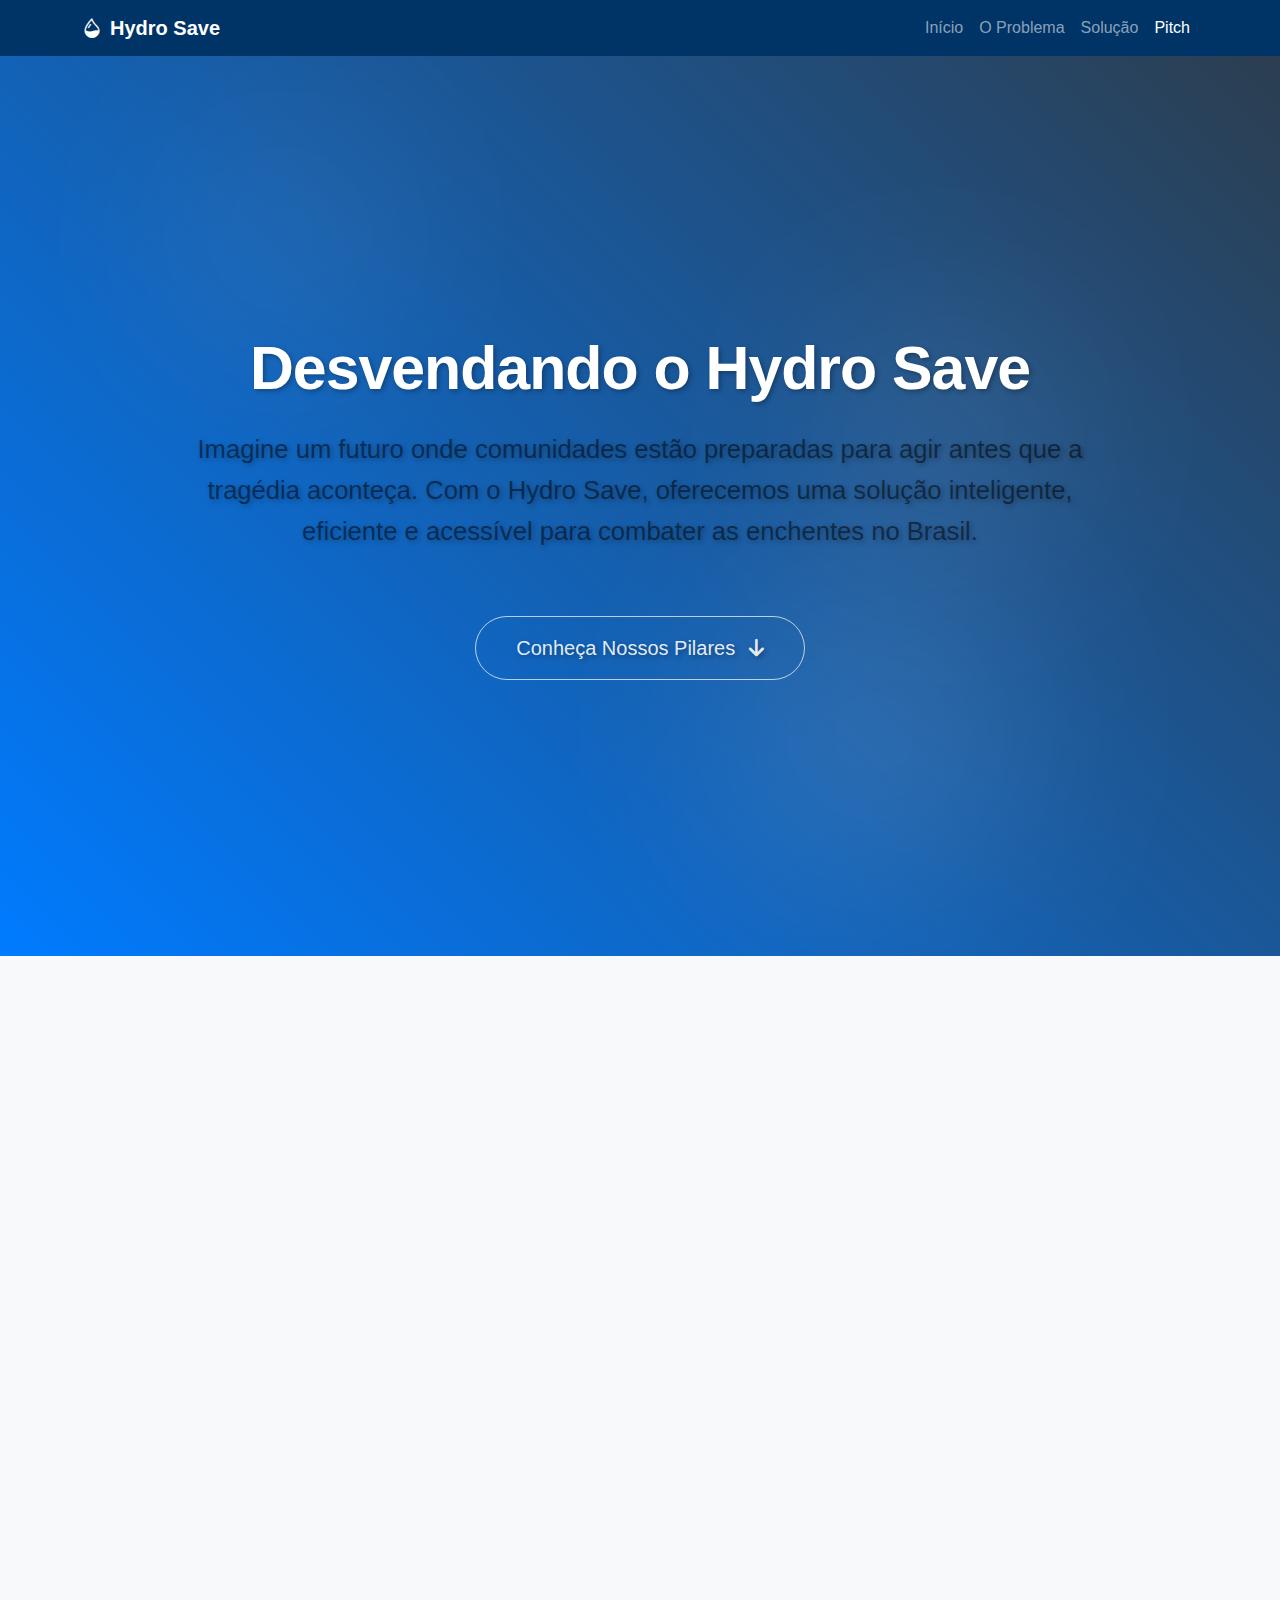
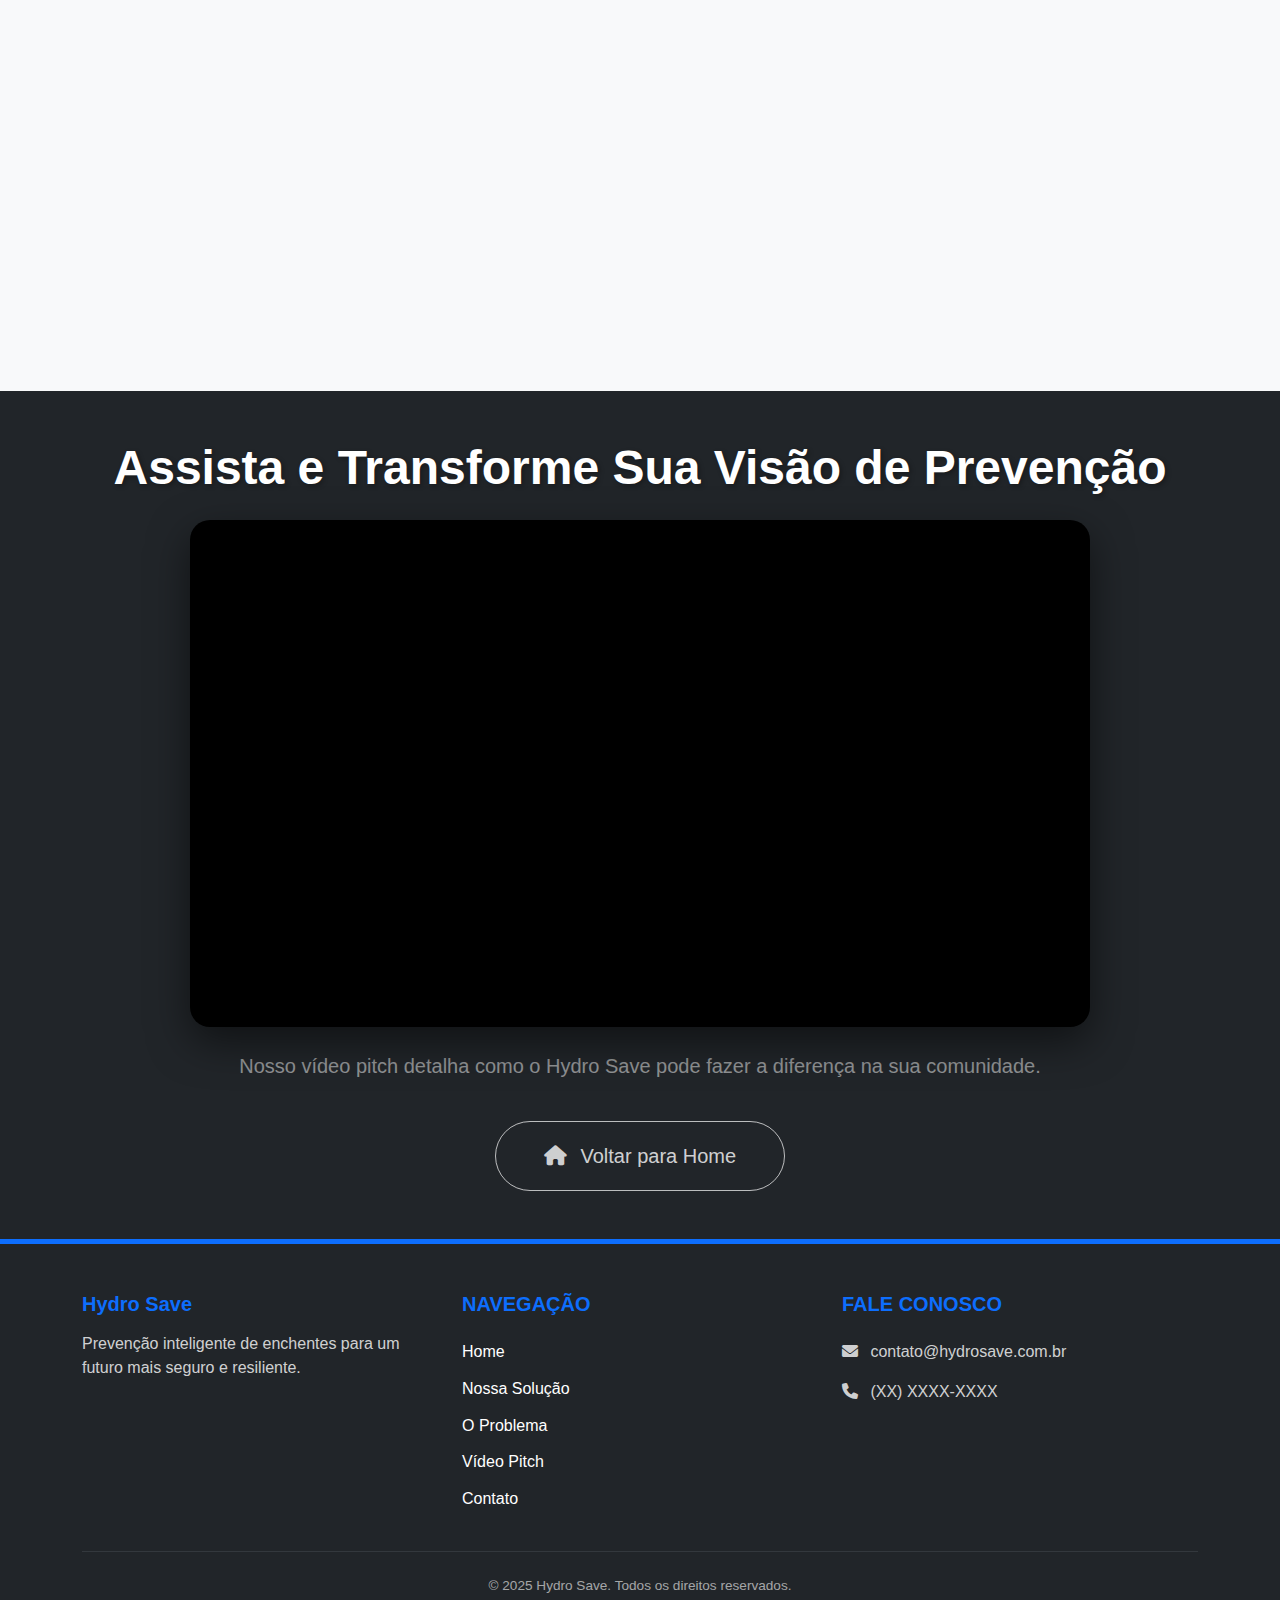
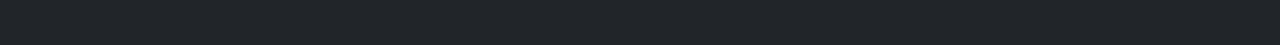
<file: pages/pitch.html>
<!DOCTYPE html>
<html lang="pt-br">
    <head>
        <meta charset="UTF-8" />
        <meta name="viewport" content="width=device-width, initial-scale=1.0" />
        <title>Pitch - Hydro Save: Nossa Solução</title>
        <link rel="icon" href="../assets/favicon.png" type="image/png" />
        <link rel="stylesheet"
            href="https://cdn.jsdelivr.net/npm/bootstrap@5.3.0/dist/css/bootstrap.min.css" />
        <link rel="stylesheet"
            href="https://cdnjs.cloudflare.com/ajax/libs/font-awesome/6.0.0-beta3/css/all.min.css" />
        <link rel="stylesheet"
            href="https://cdn.jsdelivr.net/npm/bootstrap-icons@1.10.5/font/bootstrap-icons.css" />
        <link rel="stylesheet" href="../style/style.css" />
        <link rel="stylesheet" href="../style/pitch.css" />
    </head>
    <body class="d-flex flex-column min-vh-100">

        <nav class="navbar navbar-expand-lg navbar-dark bg-primary shadow-sm">
            <div class="container">
                <a class="navbar-brand fw-bold" href="../index.html"><i
                        class="bi bi-droplet-half me-2"></i>Hydro Save</a>
                <button class="navbar-toggler" type="button"
                    data-bs-toggle="collapse" data-bs-target="#navbarNav">
                    <span class="navbar-toggler-icon"></span>
                </button>
                <div class="collapse navbar-collapse" id="navbarNav">
                    <ul class="navbar-nav ms-auto">
                        <li class="nav-item"><a class="nav-link"
                                href="../index.html">Início</a></li>
                        <li class="nav-item"><a class="nav-link"
                                href="problema.html">O Problema</a></li>
                        <li class="nav-item"><a class="nav-link"
                                href="solucao.html">Solução</a></li>
                        <li class="nav-item"><a class="nav-link active"
                                href="pitch.html">Pitch</a></li>
                    </ul>
                </div>
            </div>
        </nav>

        <section
            class="pitch-hero text-center d-flex flex-column justify-content-center align-items-center min-vh-100">
            <div class="container position-relative z-1">
                <h1 class="animate-slide-up text-white">Desvendando o Hydro
                    Save</h1>
                <p class="lead animate-fade-in delay-1s text-black-50">
                    Imagine um futuro onde comunidades estão preparadas para
                    agir antes que a tragédia aconteça. Com o Hydro Save,
                    oferecemos uma solução inteligente, eficiente e acessível
                    para combater as enchentes no Brasil.
                </p>
                <a href="#pilares-section"
                    class="btn btn-outline-light btn-lg mt-4 animate-bounce-light">
                    Conheça Nossos Pilares <i
                        class="fas fa-arrow-down ms-2"></i>
                </a>
            </div>
            <div class="hero-bubble hero-bubble-1"></div>
            <div class="hero-bubble hero-bubble-2"></div>
            <div class="hero-bubble hero-bubble-3"></div>
        </section>

        <section id="pilares-section" class="py-5 bg-light pilares-section">
            <div class="container">
                <h2
                    class="text-center mb-5 fw-bold text-primary animate-fade-in-on-scroll">Nossos
                    Pilares de Inovação</h2>
                <div class="row row-cols-1 row-cols-md-2 row-cols-lg-3 g-4">

                    <div class="col animate-zoom-in-on-scroll">
                        <div class="card h-100 shadow-lg border-0 card-modern">
                            <div class="card-body text-center">
                                <div
                                    class="icon-circle bg-primary-subtle text-primary mb-4">
                                    <i class="bi bi-graph-up-arrow"></i>
                                </div>
                                <h5
                                    class="card-title fw-bold text-dark-blue">Monitoramento
                                    em Tempo Real</h5>
                                <p class="card-text text-muted">Sensores
                                    inteligentes que coletam dados hidrológicos
                                    e climáticos 24/7, garantindo informações
                                    precisas para prever riscos.</p>
                            </div>
                        </div>
                    </div>

                    <div class="col animate-zoom-in-on-scroll delay-100ms">
                        <div class="card h-100 shadow-lg border-0 card-modern">
                            <div class="card-body text-center">
                                <div
                                    class="icon-circle bg-success-subtle text-success mb-4">
                                    <i class="bi bi-bell-fill"></i>
                                </div>
                                <h5
                                    class="card-title fw-bold text-dark-blue">Alerta
                                    Inteligente Personalizado</h5>
                                <p class="card-text text-muted">Notificações
                                    instantâneas via app, SMS e megafones com
                                    mensagens adaptadas à gravidade e
                                    localização do risco.</p>
                            </div>
                        </div>
                    </div>

                    <div class="col animate-zoom-in-on-scroll delay-200ms">
                        <div class="card h-100 shadow-lg border-0 card-modern">
                            <div class="card-body text-center">
                                <div
                                    class="icon-circle bg-warning-subtle text-warning mb-4">
                                    <i class="bi bi-globe"></i>
                                </div>
                                <h5
                                    class="card-title fw-bold text-dark-blue">Plataforma
                                    Integrada de Gestão</h5>
                                <p class="card-text text-muted">Dashboard
                                    intuitivo para defesa civil e órgãos
                                    públicos visualizarem dados, coordenarem
                                    ações e gerenciarem recursos
                                    eficazmente.</p>
                            </div>
                        </div>
                    </div>

                    <div class="col animate-zoom-in-on-scroll delay-300ms">
                        <div class="card h-100 shadow-lg border-0 card-modern">
                            <div class="card-body text-center">
                                <div
                                    class="icon-circle bg-info-subtle text-info mb-4">
                                    <i class="bi bi-people-fill"></i>
                                </div>
                                <h5
                                    class="card-title fw-bold text-dark-blue">Engajamento
                                    Comunitário</h5>
                                <p class="card-text text-muted">Programas de
                                    educação e simulações para capacitar
                                    moradores a agir de forma autônoma e segura
                                    durante emergências.</p>
                            </div>
                        </div>
                    </div>

                    <div class="col animate-zoom-in-on-scroll delay-400ms">
                        <div class="card h-100 shadow-lg border-0 card-modern">
                            <div class="card-body text-center">
                                <div
                                    class="icon-circle bg-danger-subtle text-danger mb-4">
                                    <i class="bi bi-clipboard-data-fill"></i>
                                </div>
                                <h5
                                    class="card-title fw-bold text-dark-blue">Análise
                                    Pós-Evento e Otimização</h5>
                                <p class="card-text text-muted">Relatórios
                                    detalhados após incidentes para identificar
                                    pontos de melhoria e otimizar estratégias de
                                    prevenção e resposta.</p>
                            </div>
                        </div>
                    </div>

                    <div class="col animate-zoom-in-on-scroll delay-500ms">
                        <div class="card h-100 shadow-lg border-0 card-modern">
                            <div class="card-body text-center">
                                <div
                                    class="icon-circle bg-secondary-subtle text-secondary mb-4">
                                    <i class="bi bi-recycle"></i>
                                </div>
                                <h5
                                    class="card-title fw-bold text-dark-blue">Sustentabilidade
                                    e Baixo Custo</h5>
                                <p class="card-text text-muted">Solução
                                    eco-friendly e economicamente viável,
                                    pensada para ser replicável em diversas
                                    comunidades, inclusive as mais
                                    vulneráveis.</p>
                            </div>
                        </div>
                    </div>

                </div>
            </div>
        </section>
        <section id="video-section"
            class="video-pitch-section py-5 bg-dark text-white">
            <div class="container text-center">
                <h2 class="mb-4">Assista e Transforme Sua Visão de
                    Prevenção</h2>
                <div class="ratio ratio-16x9 mx-auto" style="max-width: 900px;">
                    <iframe src="https://www.youtube.com/embed/IlScTkVabSg" title="Hydro Save Pitch Video" allowfullscreen></iframe>

                </div>
                <p class="lead text-white-50 mt-4">
                    Nosso vídeo pitch detalha como o Hydro Save pode fazer a
                    diferença na sua comunidade.
                </p>
                <a href="../index.html" class="btn btn-outline-light mt-4">
                    <i class="fas fa-home me-2"></i> Voltar para Home
                </a>
            </div>
        </section>

        <footer class="bg-dark text-white py-5 custom-footer mt-auto">
            <div class="container text-center text-md-start">
                <div class="row">
                    <div class="col-md-4 mb-4 mb-md-0">
                        <h5 class="fw-bold mb-3">Hydro Save</h5>
                        <p>Prevenção inteligente de enchentes para um futuro
                            mais seguro e resiliente.</p>
                    </div>
                    <div class="col-md-4 mb-4 mb-md-0">
                        <h5 class="text-uppercase mb-4 fw-bold">Navegação</h5>
                        <ul class="list-unstyled">
                            <li><a href="../index.html"
                                    class="text-white text-decoration-none">Home</a></li>
                            <li><a href="solucao.html"
                                    class="text-white text-decoration-none">Nossa
                                    Solução</a></li>
                            <li><a href="problema.html"
                                    class="text-white text-decoration-none">O
                                    Problema</a></li>
                            <li><a href="pitch.html"
                                    class="text-white text-decoration-none">Vídeo
                                    Pitch</a></li>
                            <li><a href="contato.html"
                                    class="text-white text-decoration-none">Contato</a></li>
                        </ul>
                    </div>
                    <div class="col-md-4">
                        <h5 class="text-uppercase mb-4 fw-bold">Fale
                            Conosco</h5>
                        <p><i class="fas fa-envelope me-2"></i>
                            contato@hydrosave.com.br</p>
                        <p><i class="fas fa-phone me-2"></i> (XX) XXXX-XXXX</p>
                    </div>
                </div>
                <hr class="my-4 border-secondary" />
                <p class="text-center small mb-0">© 2025 Hydro Save. Todos
                    os direitos reservados.</p>
            </div>
        </footer>

        <script src="https://cdn.jsdelivr.net/npm/bootstrap@5.3.0/dist/js/bootstrap.bundle.min.js"></script>
        <script src="../script/pitch.js"></script>
    </body>
</html>
</file>
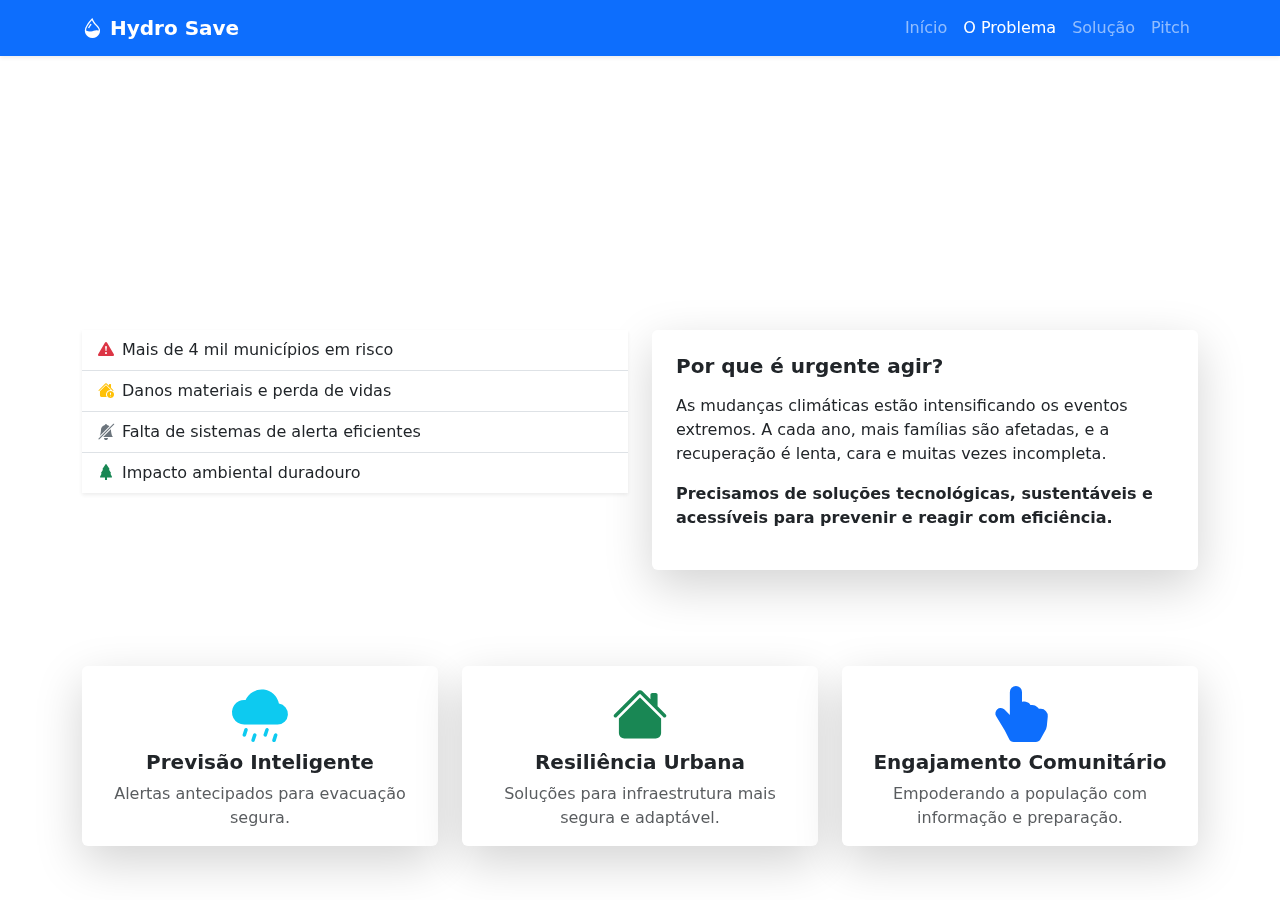
<file: pages/problema.html>
<!DOCTYPE html>
<html lang="pt-br">
    <head>
        <meta charset="UTF-8" />
        <title>O Problema - Hydro Save</title>
        <meta name="viewport" content="width=device-width, initial-scale=1" />
        <link
            href="https://cdn.jsdelivr.net/npm/bootstrap@5.3.0/dist/css/bootstrap.min.css"
            rel="stylesheet" />
        <link
            href="https://cdn.jsdelivr.net/npm/bootstrap-icons@1.10.5/font/bootstrap-icons.css"
            rel="stylesheet" />
        <link rel="stylesheet" href="../style/problema.css" />
    </head>
    <body class="d-flex flex-column min-vh-100">

        <div class="background-flood"></div>
        <div class="bubble-container">
            <svg class="bubble" viewBox="0 0 100 100"><circle cx="50" cy="50"
                    r="20" /></svg>
            <svg class="bubble delay-1" viewBox="0 0 100 100"><circle cx="50"
                    cy="50" r="12" /></svg>
            <svg class="bubble delay-2" viewBox="0 0 100 100"><circle cx="50"
                    cy="50" r="16" /></svg>
            <svg class="bubble delay-3" viewBox="0 0 100 100"><circle cx="50"
                    cy="50" r="10" /></svg>
        </div>

        <nav class="navbar navbar-expand-lg navbar-dark bg-primary shadow-sm">
            <div class="container">
                <a class="navbar-brand fw-bold" href="../index.html"><i
                        class="bi bi-droplet-half me-2"></i>Hydro Save</a>
                <button class="navbar-toggler" type="button"
                    data-bs-toggle="collapse" data-bs-target="#navbarNav">
                    <span class="navbar-toggler-icon"></span>
                </button>
                <div class="collapse navbar-collapse" id="navbarNav">
                    <ul class="navbar-nav ms-auto">
                        <li class="nav-item"><a class="nav-link"
                                href="../index.html">Início</a></li>
                        <li class="nav-item"><a class="nav-link active"
                                href="./problema.html">O Problema</a></li>
                        <li class="nav-item"><a class="nav-link"
                                href="./solucao.html">Solução</a></li>
                        <li class="nav-item"><a class="nav-link"
                                href="./pitch.html">Pitch</a></li>
                    </ul>
                </div>
            </div>
        </nav>

        <section class="py-5 text-center animate-fade">
            <div class="container">
                <h2 class="fw-bold text-white">O Problema das Enchentes no
                    Brasil</h2>
                <p class="lead text-white-50 mt-3">As enchentes afetam milhares
                    de pessoas todos os anos. Regiões periféricas são as mais
                    vulneráveis — e o impacto vai além da água.</p>
            </div>
        </section>

        <section class="py-5 container animate-up">
            <div class="row g-4">
                <div class="col-md-6">
                    <ul class="list-group list-group-flush shadow-sm">
                        <li class="list-group-item"><i
                                class="bi bi-exclamation-triangle-fill text-danger me-2"></i>Mais
                            de 4 mil municípios em risco</li>
                        <li class="list-group-item"><i
                                class="bi bi-house-exclamation-fill text-warning me-2"></i>Danos
                            materiais e perda de vidas</li>
                        <li class="list-group-item"><i
                                class="bi bi-bell-slash-fill text-secondary me-2"></i>Falta
                            de sistemas de alerta eficientes</li>
                        <li class="list-group-item"><i
                                class="bi bi-tree-fill text-success me-2"></i>Impacto
                            ambiental duradouro</li>
                    </ul>
                </div>
                <div class="col-md-6 d-flex align-items-center">
                    <div class="p-4 rounded bg-white shadow-lg">
                        <h5 class="fw-semibold mb-3">Por que é urgente
                            agir?</h5>
                        <p>As mudanças climáticas estão intensificando os
                            eventos extremos. A cada ano, mais famílias são
                            afetadas, e a recuperação é lenta, cara e muitas
                            vezes incompleta.</p>
                        <p><strong>Precisamos de soluções tecnológicas,
                                sustentáveis e acessíveis para prevenir e reagir
                                com eficiência.</strong></p>
                    </div>
                </div>
            </div>
        </section>

        <section class="py-5 container animate-slide-in">
            <div class="row row-cols-1 row-cols-md-3 g-4">
                <div class="col">
                    <div class="card shadow-lg h-100 border-0">
                        <div class="card-body text-center">
                            <i
                                class="bi bi-cloud-drizzle-fill text-info display-4 mb-3"></i>
                            <h5 class="card-title fw-bold">Previsão
                                Inteligente</h5>
                            <p class="card-text text-muted">Alertas antecipados
                                para
                                evacuação segura.</p>
                        </div>
                    </div>
                </div>
                <div class="col">
                    <div class="card shadow-lg h-100 border-0">
                        <div class="card-body text-center">
                            <i
                                class="bi bi-house-fill text-success display-4 mb-3"></i>
                            <h5 class="card-title fw-bold">Resiliência
                                Urbana</h5>
                            <p class="card-text text-muted">Soluções para
                                infraestrutura
                                mais segura e adaptável.</p>
                        </div>
                    </div>
                </div>
                <div class="col">
                    <div class="card shadow-lg h-100 border-0">
                        <div class="card-body text-center">
                            <i
                                class="bi bi-hand-index-thumb-fill text-primary display-4 mb-3"></i>
                            <h5 class="card-title fw-bold">Engajamento
                                Comunitário</h5>
                            <p class="card-text text-muted">Empoderando a
                                população com
                                informação e preparação.</p>
                        </div>
                    </div>
                </div>
            </div>
        </section>
        <script
            src="https://cdn.jsdelivr.net/npm/bootstrap@5.3.0/dist/js/bootstrap.bundle.min.js"></script>
    </body>
</html>
</file>
<file: style/style.css>
body {
  font-family: 'Segoe UI', sans-serif;
  background-color: #f5f9ff;
  color: #333;
  scroll-behavior: smooth;
}

.hero {
  height: 90vh;
  background: url('img/enchente-bg.jpg') center/cover no-repeat;
  position: relative;
  z-index: 1;
}

.hero::after {
  content: "";
  position: absolute;
  top: 0;
  left: 0;
  width: 100%;
  height: 100%;
  background: rgba(0, 70, 140, 0.5);
  z-index: -1;
}

.animate-slide {
  animation: slideIn 1s ease forwards;
  transform: translateY(20px);
  opacity: 0;
}

.animate-fade {
  animation: fadeIn 2s ease forwards;
  opacity: 0;
}

.animate-bounce {
  animation: bounce 2s infinite;
}

@keyframes slideIn {
  to {
    transform: translateY(0);
    opacity: 1;
  }
}

@keyframes fadeIn {
  to {
    opacity: 1;
  }
}

@keyframes bounce {
  0%, 100% {
    transform: translateY(0);
  }
  50% {
    transform: translateY(-10px);
  }
}
</file>
<file: style/pitch.css>
:root {
    --primary-blue: #0d6efd;
    --dark-blue: #003366;
    --indigo-dark: #2c3e50; /* Cor mais escura para o gradiente */
    --indigo-extra-dark: #1a242f; /* Quase preto para o background do vídeo */
    --hero-gradient-start: #007bff; /* Azul vibrante para o início do gradiente do hero */
    --text-color-light: #555;
    --bg-light-gray: #f8f9fa; /* Um cinza bem claro para seções */
    --primary-subtle: #cfe2ff; /* Azul claro para fundos de ícones */
    --success-subtle: #d1e7dd; /* Verde claro para fundos de ícones */
    --warning-subtle: #fff3cd; /* Amarelo claro para fundos de ícones */
    --info-subtle: #cff4fc; /* Ciano claro para fundos de ícones */
    --danger-subtle: #f8d7da; /* Vermelho claro para fundos de ícones */
    --secondary-subtle: #e2e3e5; /* Cinza claro para fundos de ícones */
}

body {
    font-family: 'Segoe UI', Tahoma, Geneva, Verdana, sans-serif;
    background-color: var(--bg-light-gray);
}

.navbar {
    background-color: var(--dark-blue) !important;
}

.pitch-hero {
    background: linear-gradient(45deg, var(--hero-gradient-start), var(--indigo-dark));
    padding: 80px 0;
    color: white;
    text-shadow: 2px 2px 5px rgba(0,0,0,0.3);
    position: relative;
    overflow: hidden;
    min-height: 85vh;
    display: flex;
    flex-direction: column;
    justify-content: center;
    align-items: center;
    text-align: center;
}
.pitch-hero h1 {
    font-size: 3.8rem; /* Aumentado para mais impacto */
    font-weight: 800;
    margin-bottom: 1.5rem;
    color: #fff;
    letter-spacing: -1px;
}
.pitch-hero .lead {
    font-size: 1.6rem; /* Aumentado */
    font-weight: 400;
    max-width: 900px; /* Aumentado para texto mais abrangente */
    margin: 0 auto 40px auto;
    color: rgba(255, 255, 255, 0.95); /* Mais branco */
    line-height: 1.6;
}
.pitch-hero .btn-outline-light {
    border-color: rgba(255, 255, 255, 0.7);
    color: rgba(255, 255, 255, 0.9);
    padding: 1rem 2.5rem;
    font-size: 1.25rem;
    border-radius: 50px;
    transition: all 0.3s ease;
}
.pitch-hero .btn-outline-light:hover {
    background-color: #fff;
    color: var(--hero-gradient-start);
    box-shadow: 0 8px 20px rgba(0,0,0,0.2);
}
.pitch-hero .hero-bubble {
    position: absolute;
    background: rgba(255, 255, 255, 0.15); /* Mais visível */
    border-radius: 50%;
    filter: blur(100px); /* Mais blur */
    opacity: 0.8; /* Mais opaco */
    animation: floatBubbles 25s infinite ease-in-out; /* Duração maior */
    z-index: 0;
}
.pitch-hero .hero-bubble-1 { top: 10%; left: 15%; width: 180px; height: 180px; animation-delay: 0s; }
.pitch-hero .hero-bubble-2 { bottom: 8%; right: 20%; width: 300px; height: 300px; animation-delay: 7s; }
.pitch-hero .hero-bubble-3 { top: 30%; left: 65%; width: 220px; height: 220px; animation-delay: 14s; }


/* SEÇÃO DE PILARES - NOVOS ESTILOS */
.pilares-section {
    background-color: var(--bg-light-gray);
    padding: 80px 0;
}
.pilares-section h2 {
    color: var(--dark-blue);
    margin-bottom: 60px;
    font-size: 2.8rem;
    font-weight: 700;
}

.card-modern {
    border: none;
    border-radius: 20px; /* Cantos mais arredondados */
    background-color: #fff;
    box-shadow: 0 10px 30px rgba(0, 51, 102, 0.08); /* Sombra mais sutil e com cor do tema */
    transition: transform 0.4s ease, box-shadow 0.4s ease;
    overflow: hidden;
}

.card-modern:hover {
    transform: translateY(-15px) scale(1.02); /* Deslocamento maior e leve aumento */
    box-shadow: 0 25px 50px rgba(0, 51, 102, 0.15); /* Sombra mais intensa no hover */
}

.card-modern .card-body {
    padding: 40px 30px;
}

.icon-circle {
    width: 90px;
    height: 90px;
    border-radius: 50%;
    display: flex;
    justify-content: center;
    align-items: center;
    margin: 0 auto 25px auto;
    font-size: 2.8rem; /* Ícones maiores */
    box-shadow: 0 5px 15px rgba(0,0,0,0.1);
}

.card-modern .card-title {
    font-size: 1.8rem; /* Título maior */
    margin-bottom: 15px;
    color: var(--dark-blue);
}

.card-modern .card-text {
    font-size: 1.05rem; /* Texto maior */
    line-height: 1.7;
    color: var(--text-color-light);
}


.video-pitch-section {
    background-color: var(--indigo-extra-dark);
    color: white;
    padding: 100px 0; /* Mais padding */
    text-align: center;
}
.video-pitch-section h2 {
    color: white;
    text-shadow: 2px 2px 5px rgba(0,0,0,0.3);
    margin-bottom: 50px; /* Mais margem */
    font-size: 3rem; /* Título maior */
    font-weight: 700;
}
.video-pitch-section .ratio {
    border-radius: 20px; /* Mais arredondado */
    overflow: hidden;
    box-shadow: 0 15px 40px rgba(0,0,0,0.5); /* Sombra mais forte */
    background-color: #000;
    max-width: 950px; /* Maior largura */
}
.video-pitch-section iframe {
    border: none;
}
.video-pitch-section .btn {
    margin-top: 50px; /* Mais margem */
    padding: 1.2rem 3rem; /* Botão maior */
    font-size: 1.25rem;
    border-radius: 50px;
}
.video-pitch-section .btn-outline-light {
    border-color: rgba(255,255,255,0.7);
    color: rgba(255,255,255,0.8);
    transition: all 0.3s ease;
}
.video-pitch-section .btn-outline-light:hover {
    background-color: white;
    color: var(--indigo-dark);
    box-shadow: 0 8px 20px rgba(255,255,255,0.2);
}

footer.custom-footer {
    background-color: var(--indigo-extra-dark); /* Fundo do footer mais escuro */
    color: white;
    padding: 60px 0;
    border-top: 5px solid var(--primary-blue); /* Linha superior com cor primária */
}
footer.custom-footer h5 {
    color: var(--primary-blue); /* Títulos do footer com cor primária */
    font-weight: 700;
    margin-bottom: 1.5rem;
}
footer.custom-footer p, footer.custom-footer a {
    color: rgba(255, 255, 255, 0.8);
}
footer.custom-footer a:hover {
    color: #fff;
    text-decoration: underline;
}
footer.custom-footer .list-unstyled li {
    margin-bottom: 0.8rem;
}
footer.custom-footer .small {
    color: rgba(255, 255, 255, 0.6);
    font-size: 0.85rem !important;
}


/* ANIMAÇÕES GLOBAIS E NOVAS ANIMAÇÕES */
@keyframes floatBubbles {
    0%, 100% { transform: translateY(0) scale(1); }
    50% { transform: translateY(-30px) scale(1.05); opacity: 0.9; } /* Mais movimento */
}
@keyframes floatCard {
    0%, 100% { transform: translateY(0); }
    50% { transform: translateY(-8px); } /* Movimento sutil */
}
@keyframes bounceLight {
    0%, 20%, 50%, 80%, 100% {
        transform: translateY(0);
        box-shadow: 0 5px 10px rgba(0,0,0,0.2);
    }
    40% {
        transform: translateY(-10px); /* Mais bounce */
        box-shadow: 0 12px 25px rgba(0,0,0,0.35);
    }
    60% {
        transform: translateY(-5px);
        box-shadow: 0 8px 18px rgba(0,0,0,0.3);
    }
}

/* Animações de entrada ao rolar */
@keyframes fadeInOnScroll {
    from { opacity: 0; transform: translateY(20px); }
    to { opacity: 1; transform: translateY(0); }
}

@keyframes zoomInOnScroll {
    from { opacity: 0; transform: scale(0.9) translateY(30px); }
    to { opacity: 1; transform: scale(1) translateY(0); }
}

.animate-fade-in-on-scroll {
    opacity: 0;
    transform: translateY(20px);
    transition: opacity 0.8s ease-out, transform 0.8s ease-out;
}

.animate-fade-in-on-scroll.is-visible {
    animation: fadeInOnScroll 0.8s ease-out forwards;
}

.animate-zoom-in-on-scroll {
    opacity: 0;
    transform: scale(0.9) translateY(30px);
    transition: opacity 0.9s ease-out, transform 0.9s ease-out;
}

.animate-zoom-in-on-scroll.is-visible {
    animation: zoomInOnScroll 0.9s ease-out forwards;
}

/* Delays para animações sequenciais */
.delay-100ms { animation-delay: 0.1s !important; }
.delay-200ms { animation-delay: 0.2s !important; }
.delay-300ms { animation-delay: 0.3s !important; }
.delay-400ms { animation-delay: 0.4s !important; }
.delay-500ms { animation-delay: 0.5s !important; }

/* Animações existentes */
.animate-slide-up {
    animation: slideUp 1s ease-out forwards;
}
@keyframes slideUp {
    from { opacity: 0; transform: translateY(30px); }
    to { opacity: 1; transform: translateY(0); }
}

.animate-fade-in {
    animation: fadeIn 1s ease-in forwards;
}
.delay-1s { animation-delay: 1s; } /* Para o lead text */

@keyframes fadeIn {
    from { opacity: 0; }
    to { opacity: 1; }
}

.animate-bounce-light {
    animation: bounceLight 2s infinite ease-in-out;
}


/* Media Queries para Responsividade */
@media (max-width: 992px) {
    .pitch-hero h1 {
        font-size: 3rem;
    }
    .pitch-hero .lead {
        font-size: 1.4rem;
    }
    .card-modern .card-title {
        font-size: 1.5rem;
    }
    .icon-circle {
        width: 80px;
        height: 80px;
        font-size: 2.5rem;
    }
    .pilares-section h2, .video-pitch-section h2 {
        font-size: 2.2rem;
    }
}

@media (max-width: 768px) {
    .pitch-hero {
        min-height: 70vh;
        padding: 60px 0;
    }
    .pitch-hero h1 {
        font-size: 2.5rem;
        margin-bottom: 1rem;
    }
    .pitch-hero .lead {
        font-size: 1.1rem;
        margin-bottom: 20px;
    }
    .pitch-hero .btn-outline-light {
        padding: 0.8rem 2rem;
        font-size: 1rem;
    }
    .icon-circle {
        width: 70px;
        height: 70px;
        font-size: 2.2rem;
        margin-bottom: 15px;
    }
    .card-modern .card-title {
        font-size: 1.3rem;
    }
    .card-modern .card-text {
        font-size: 0.95rem;
    }
    .pilares-section h2, .video-pitch-section h2 {
        font-size: 1.8rem;
        margin-bottom: 30px;
    }
    .video-pitch-section .btn {
        padding: 0.9rem 2.2rem;
        font-size: 1rem;
    }
    footer.custom-footer .col-md-4 {
        text-align: center;
    }
}

@media (max-width: 576px) {
    .pitch-hero h1 {
        font-size: 2rem;
    }
    .pitch-hero .lead {
        font-size: 1rem;
    }
    .pitch-hero .hero-bubble {
        filter: blur(60px);
    }
    .pitch-hero .hero-bubble-1 { width: 100px; height: 100px; }
    .pitch-hero .hero-bubble-2 { width: 180px; height: 180px; }
    .pitch-hero .hero-bubble-3 { width: 150px; height: 150px; }
    .pilares-section h2, .video-pitch-section h2 {
        font-size: 1.6rem;
    }
}
</file>
<file: style/problema.css>
.background-flood {
    position: fixed;
    top: 100%;
    left: 0;
    width: 100%;
    height: 100%;
    background: linear-gradient(to top,
        rgba(0, 30, 60, 0.9) 0%,
        rgba(0, 91, 180, 0.85) 50%,
        rgba(0, 123, 255, 0.6) 100%
    );
    animation: flood-rise 16s ease-in-out infinite alternate,
                flood-glow 6s ease-in-out infinite;
    backdrop-filter: blur(8px);
    z-index: 0;
    pointer-events: none;
    opacity: 0.9;
}

@keyframes flood-glow {
    0%, 100% {
        opacity: 0.85;
        filter: brightness(1);
    }
    50% {
        opacity: 0.95;
        filter: brightness(1.08);
    }
}

@keyframes flood-rise {
    0% { top: 100%; }
    100% { top: 0%; }
}

.bubble-container {
    position: fixed;
    top: 0;
    left: 0;
    width: 100%;
    height: 100%;
    overflow: hidden;
    pointer-events: none;
    z-index: 0;
}
.bubble {
    position: absolute;
    fill: rgba(255, 255, 255, 0.2);
    animation: bubble-float 14s cubic-bezier(0.3, 0.5, 0.7, 1) infinite;
    top: 100%;
    width: 30px;
    height: 30px;
}
.bubble:nth-child(1) { left: 15%; animation-delay: 0s; width: 40px; height: 40px; }
.bubble:nth-child(2) { left: 35%; animation-delay: 3s; width: 25px; height: 25px; }
.bubble:nth-child(3) { left: 60%; animation-delay: 6s; width: 35px; height: 35px; }
.bubble:nth-child(4) { left: 80%; animation-delay: 9s; width: 20px; height: 20px; }

@keyframes bubble-float {
    0% { transform: translateY(0); opacity: 0.8; }
    100% { transform: translateY(-120vh); opacity: 0; }
}

nav, section, footer {
    position: relative;
    z-index: 1;
}

footer {
    background-color: #0d6efd;
    color: #fff;
    padding: 30px 0;
    text-align: center;
    font-size: 0.95rem;
    border-top: 3px solid #0056b3;
}
footer p {
    margin: 0;
    letter-spacing: 0.5px;
}

.animate-fade {
    animation: fadeIn 1s ease-in;
}
.animate-up {
    animation: slideUp 1.2s ease-out;
}
.animate-float {
    animation: float 5s ease-in-out infinite;
}
.animate-slide-in { /* Nova animação para os cards */
    animation: slideIn 1s ease-out;
}

@keyframes fadeIn {
    from { opacity: 0; }
    to { opacity: 1; }
}
@keyframes slideUp {
    from { transform: translateY(40px); opacity: 0; }
    to { transform: translateY(0); opacity: 1; }
}
@keyframes float {
    0%, 100% { transform: translateY(0); }
    50% { transform: translateY(-12px); }
}
@keyframes slideIn { /* Keyframe para a nova animação */
    from { transform: translateX(-40px); opacity: 0; }
    to { transform: translateX(0); opacity: 1; }
}
</file>
